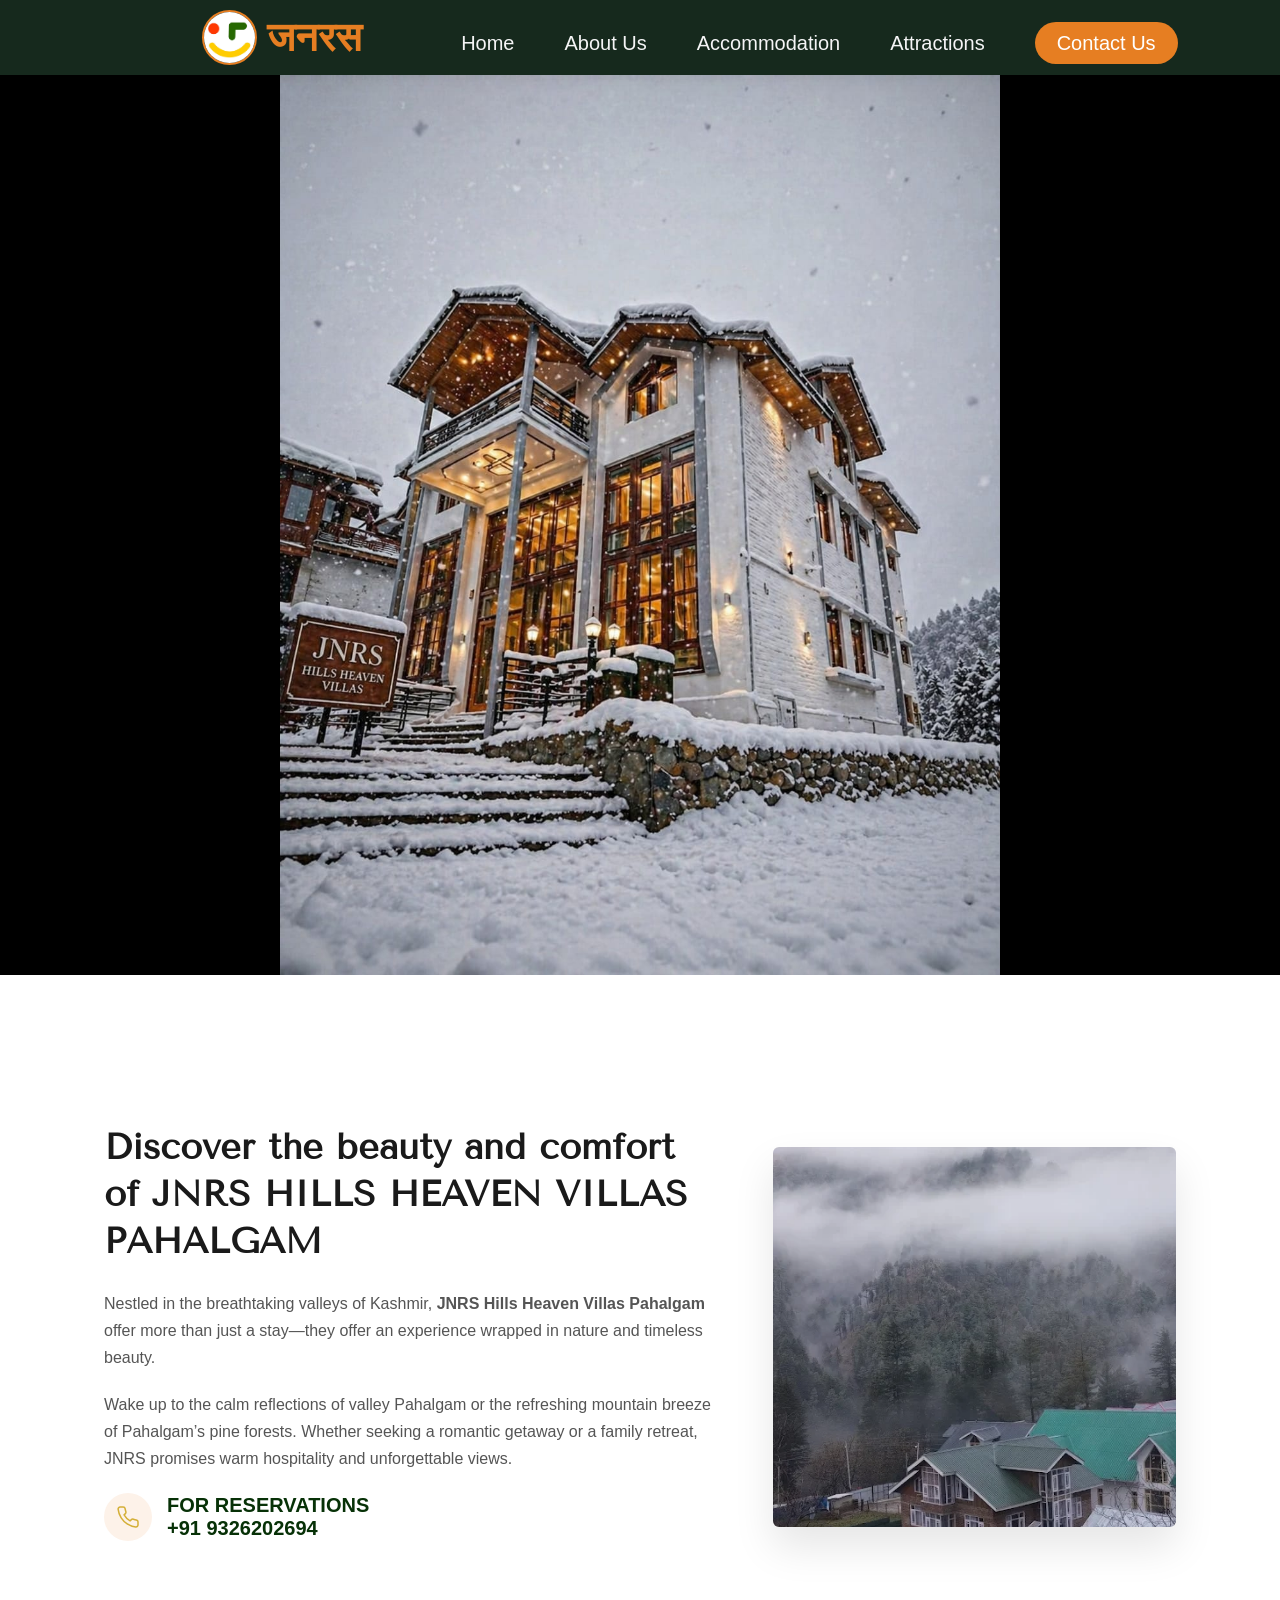
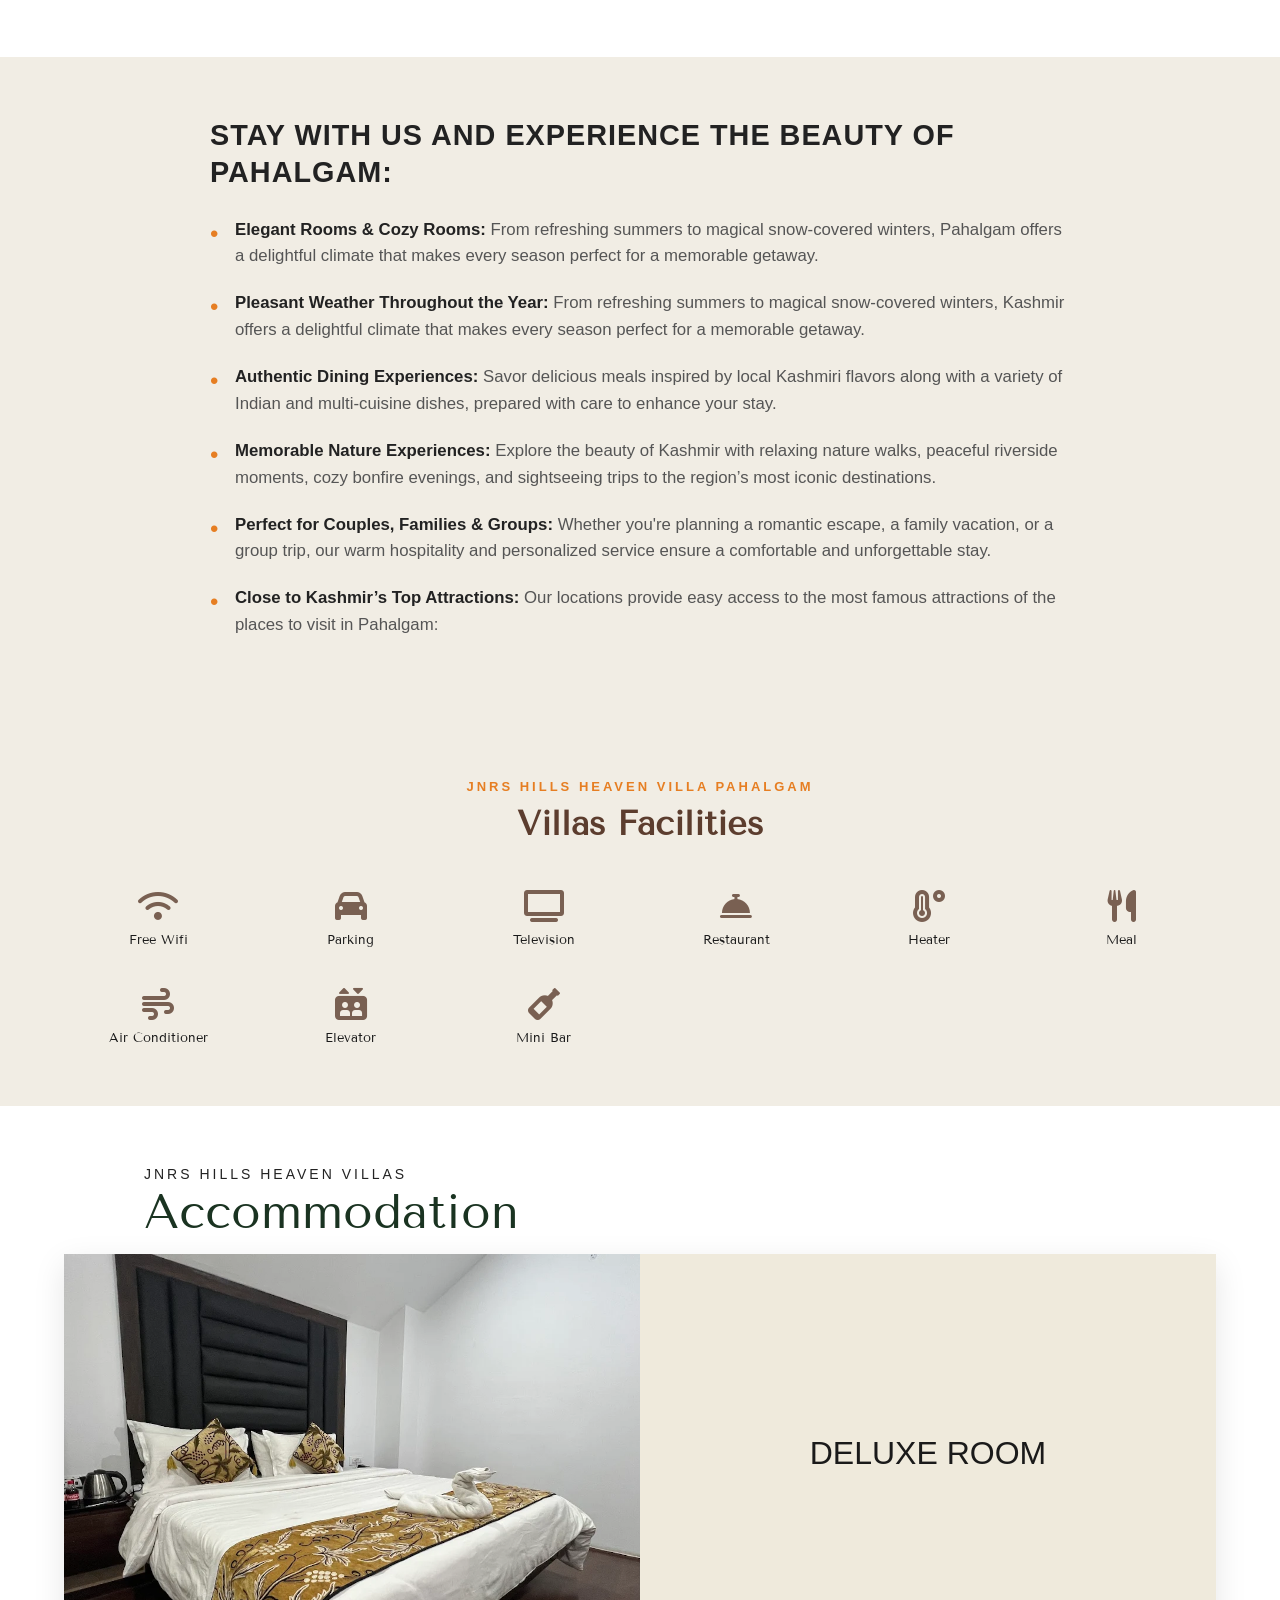
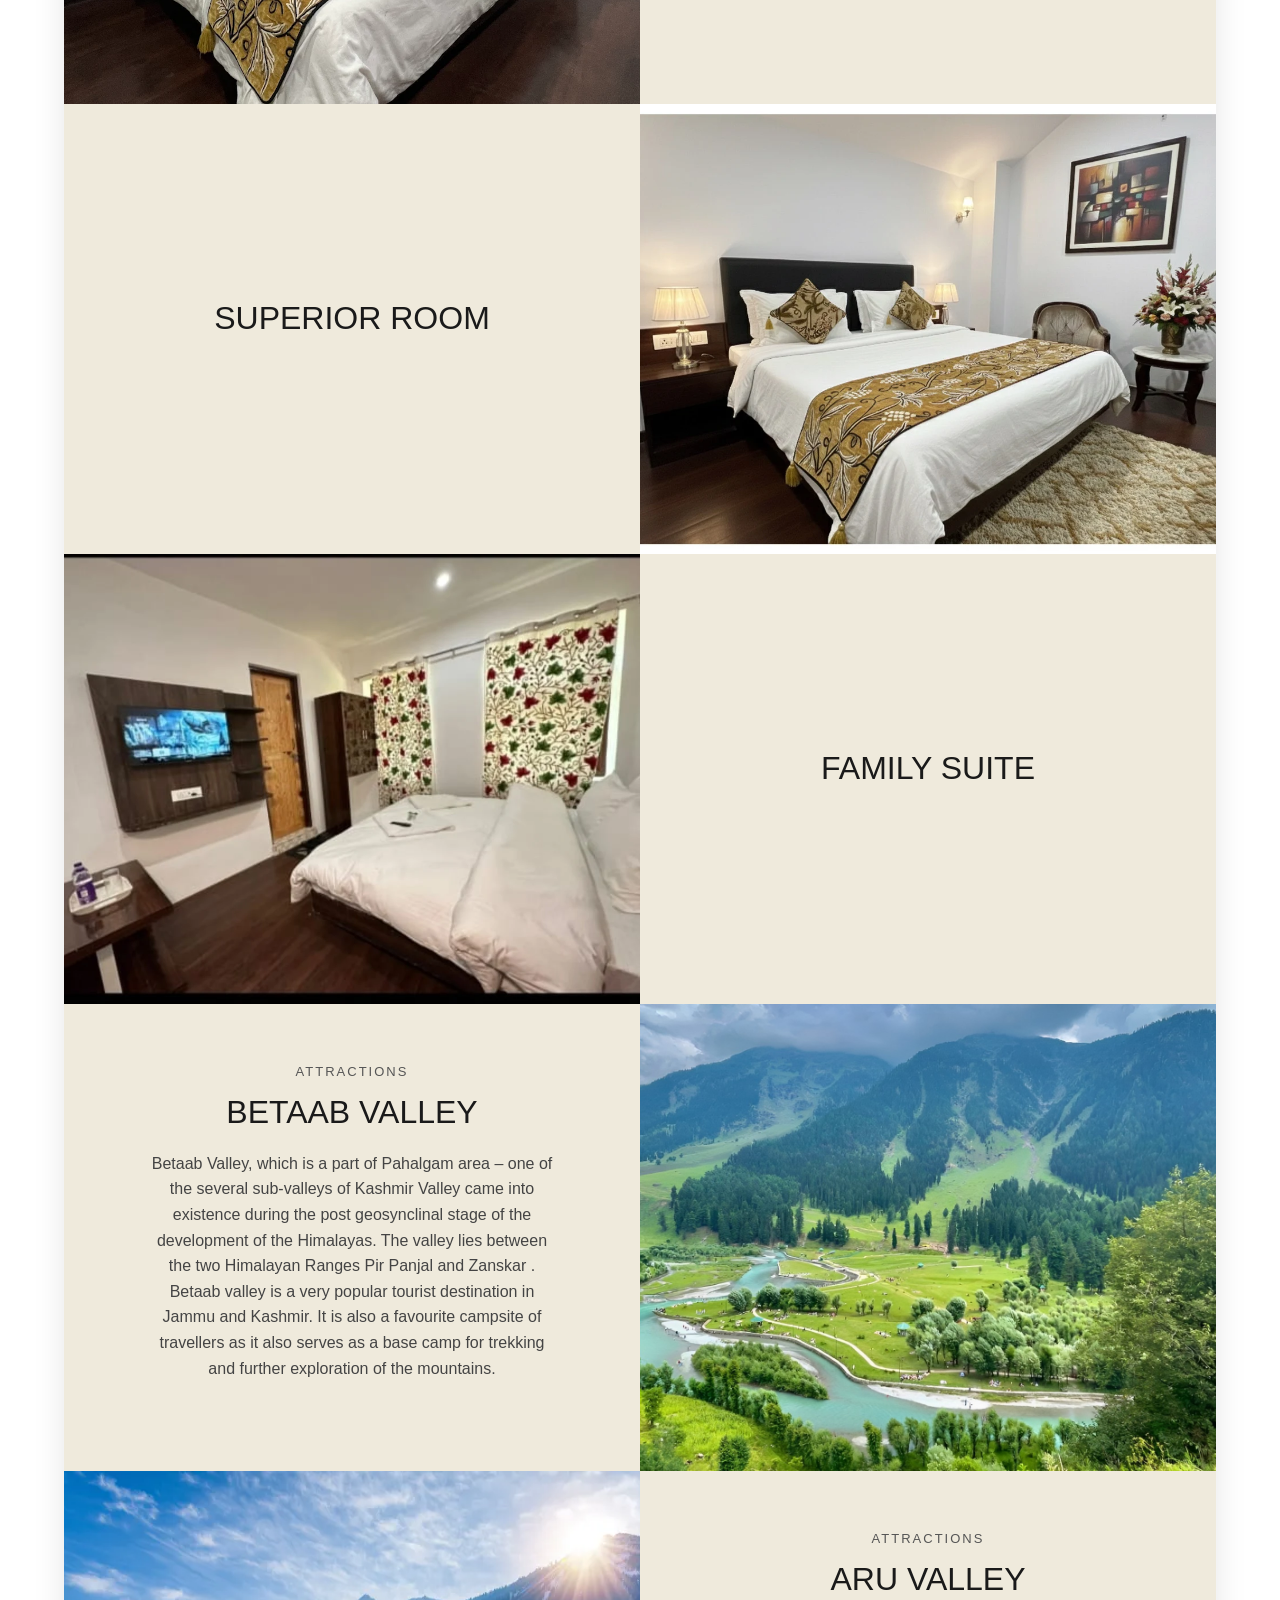
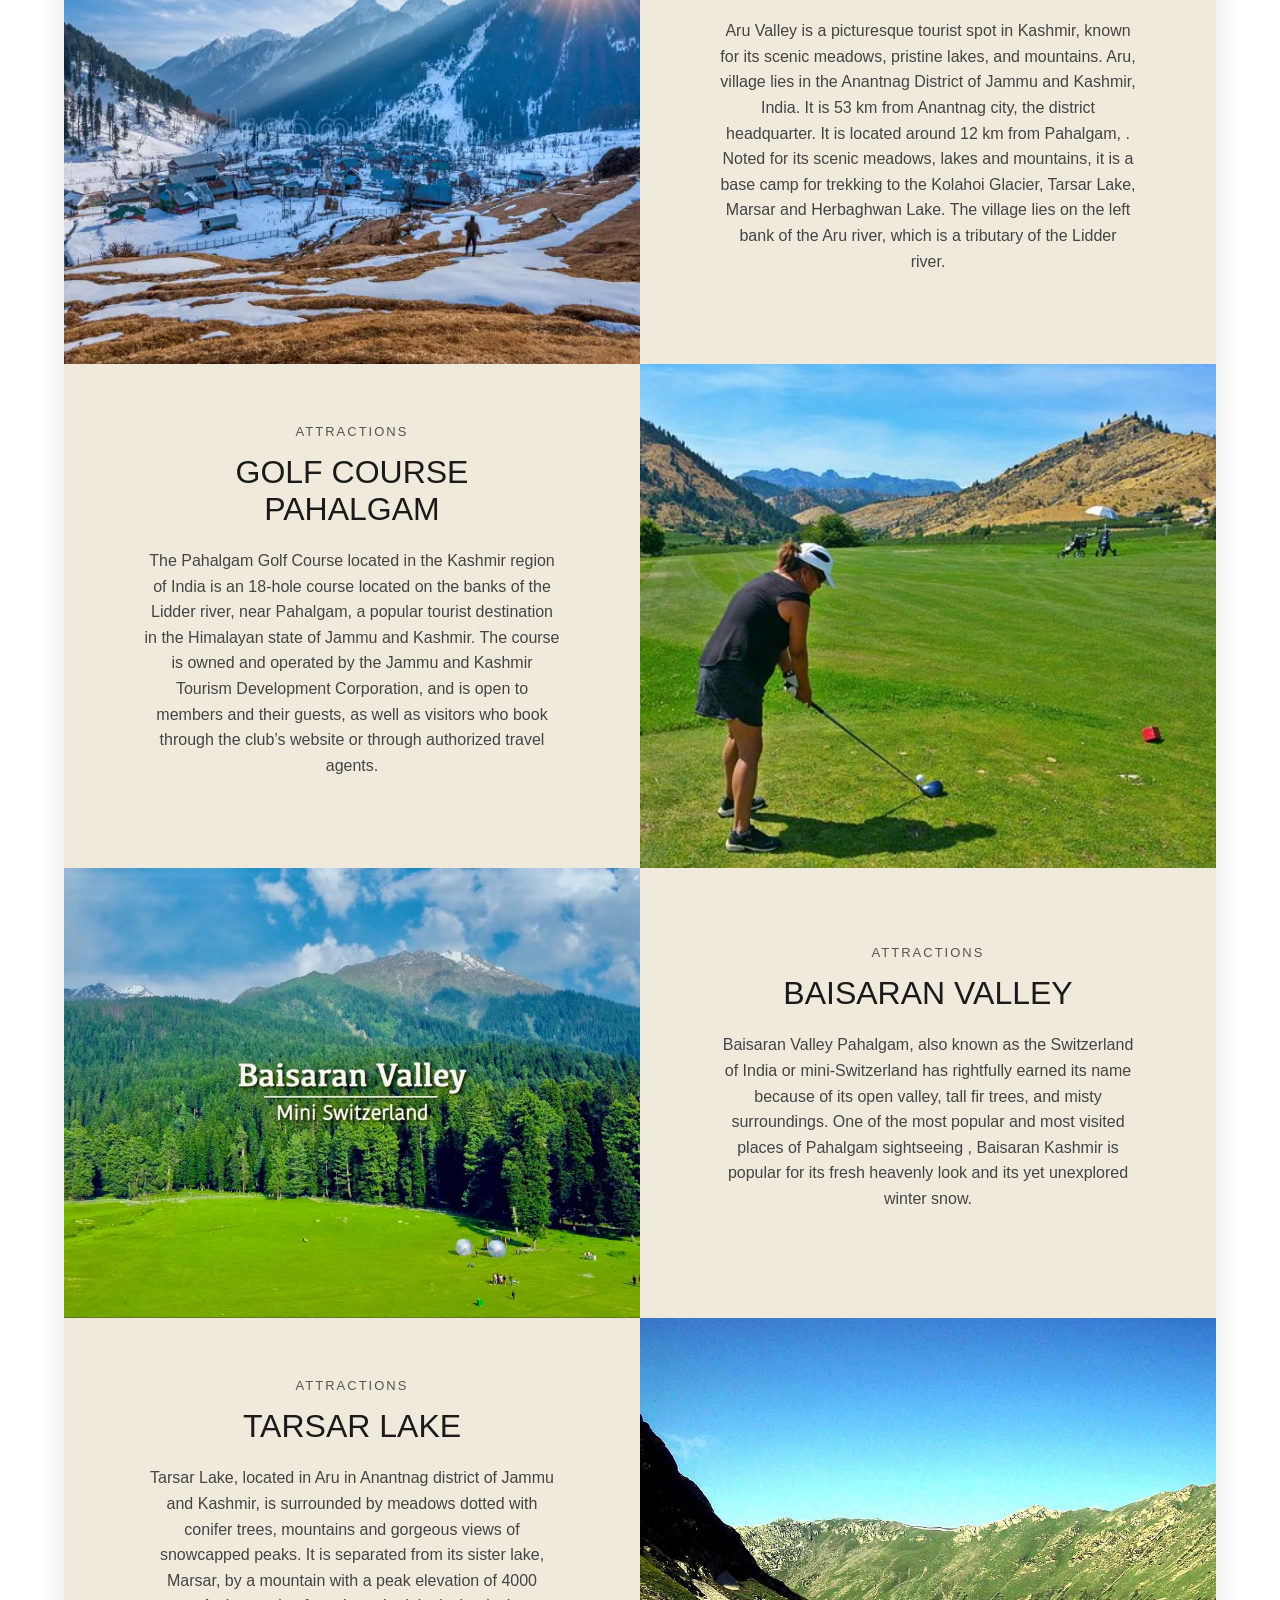
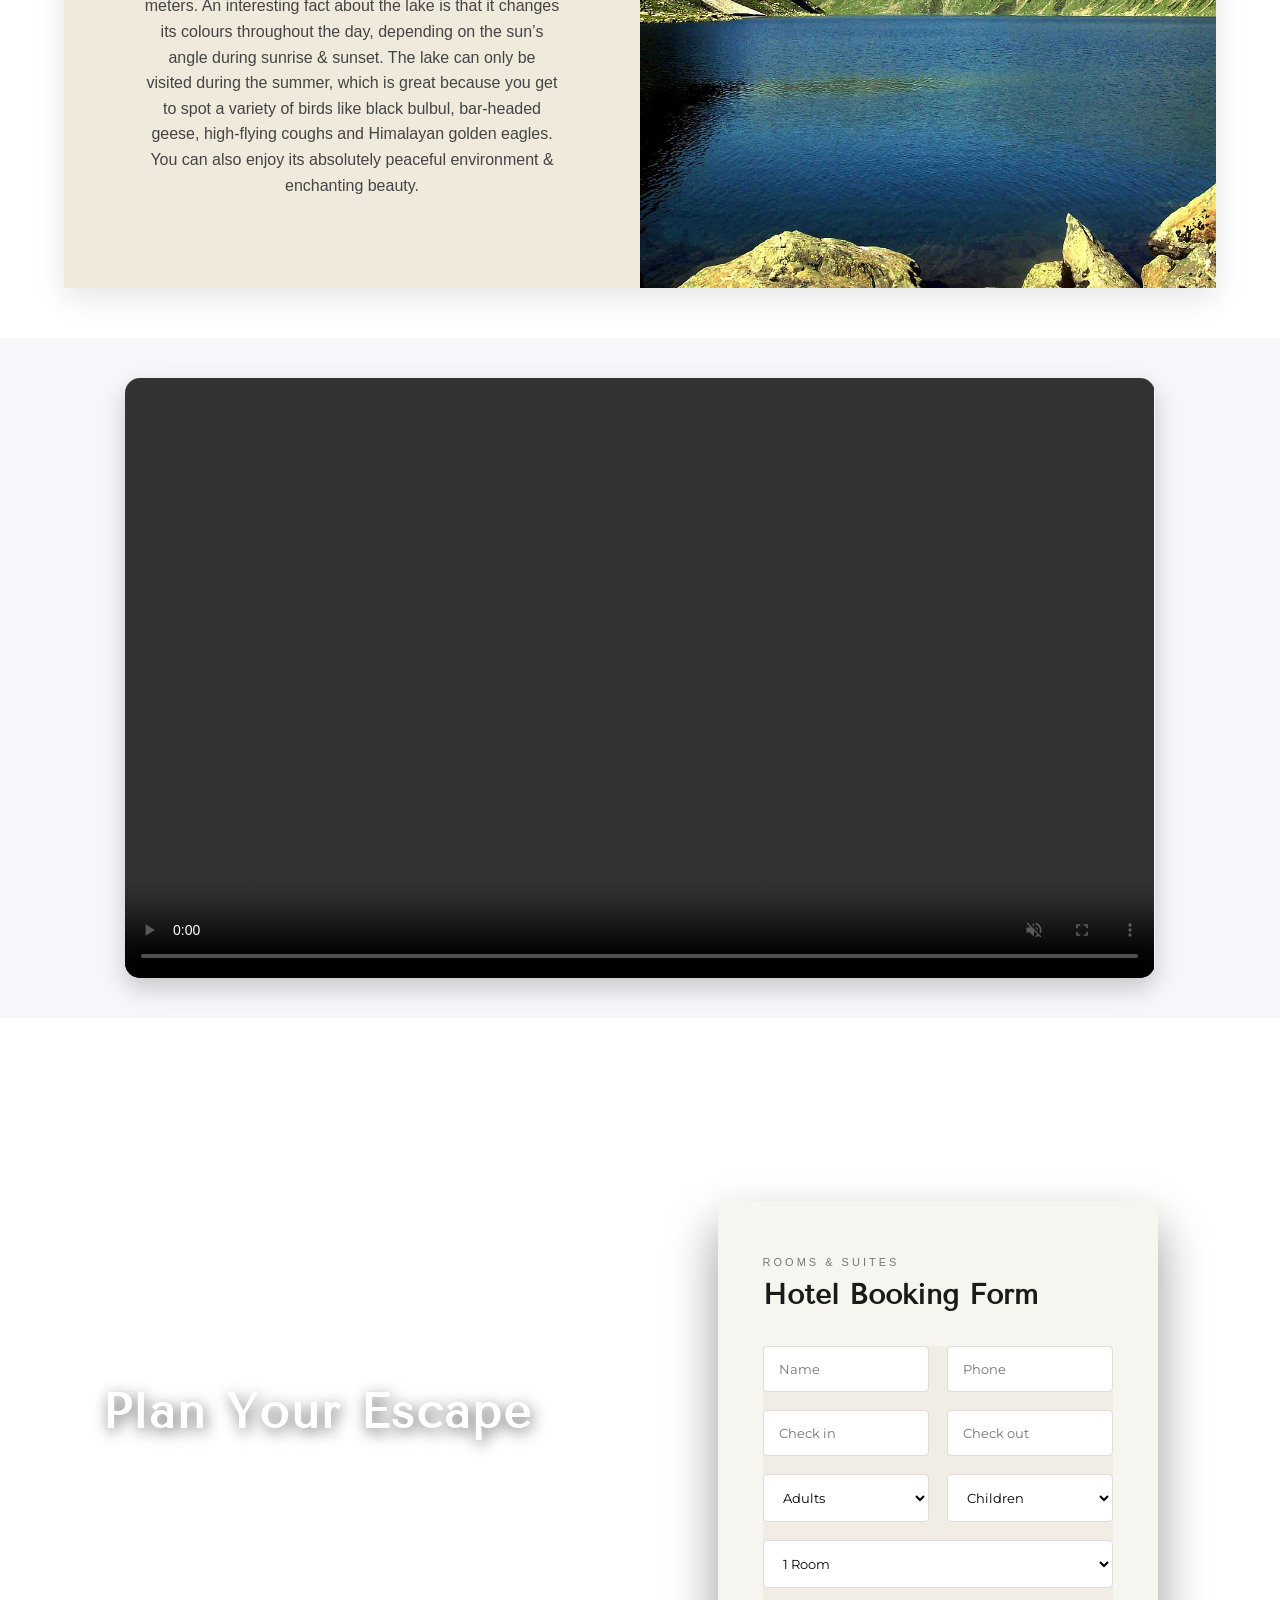
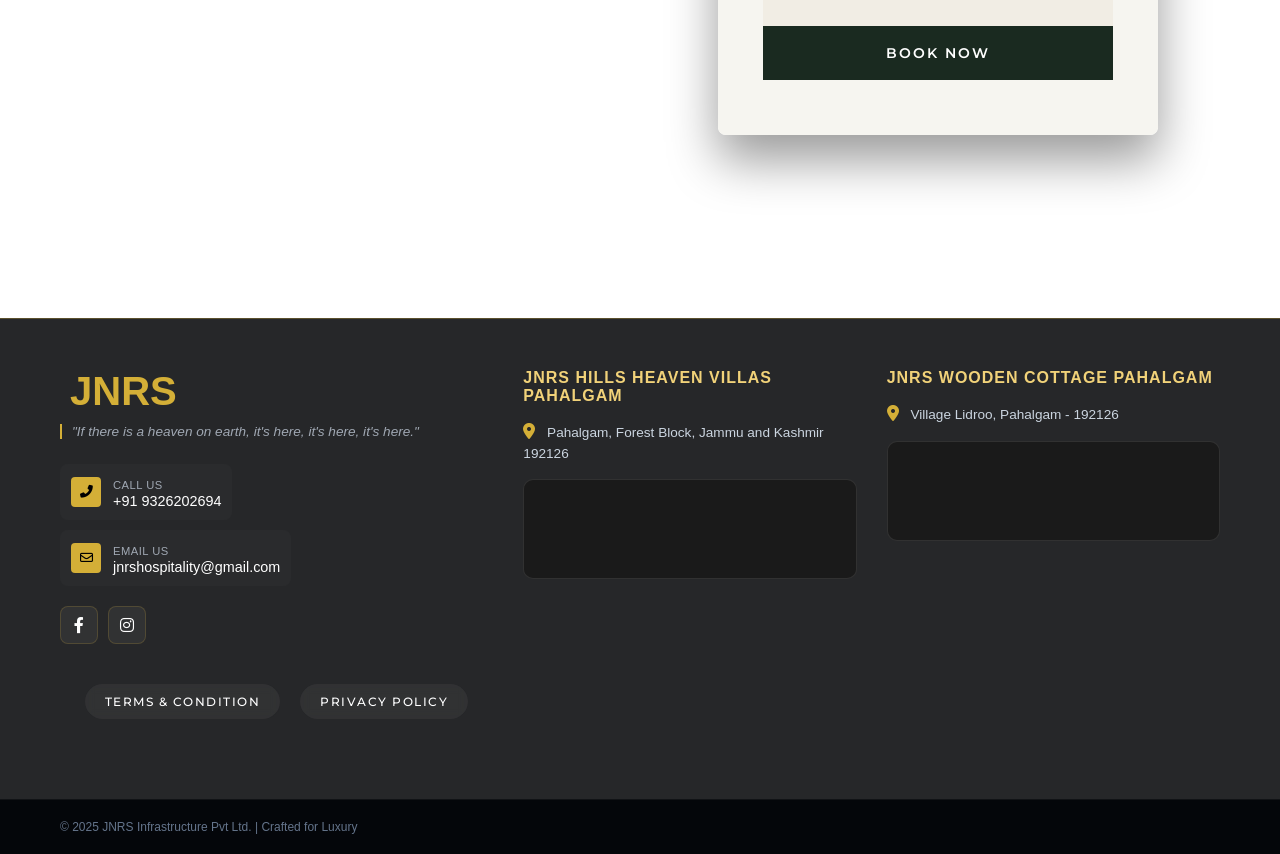
<file: index.html>
<!DOCTYPE html>
<html lang="en">
<head>
    <meta charset="UTF-8">
    <meta name="viewport" content="width=device-width, initial-scale=1.0">
    <title>JNRS Professional Header</title>
    <link href="https://fonts.googleapis.com/css2?family=Poppins:wght@300;400;600&display=swap" rel="stylesheet">
    <link rel="stylesheet" href="https://cdnjs.cloudflare.com/ajax/libs/font-awesome/6.0.0/css/all.min.css">
    <link href="https://fonts.googleapis.com/css2?family=Poppins:wght@300;400;600;800&display=swap" rel="stylesheet">
    <link href="https://unpkg.com/aos@2.3.1/dist/aos.css" rel="stylesheet">
    <link rel="stylesheet" href="https://cdnjs.cloudflare.com/ajax/libs/font-awesome/6.0.0/css/all.min.css">
    <link rel="stylesheet" href="https://cdnjs.cloudflare.com/ajax/libs/animate.css/4.1.1/animate.min.css"/>
    <link rel="stylesheet" href="css/style.css">
    <link href="https://fonts.googleapis.com/css2?family=Montserrat:wght@300;400;600&family=Tenor+Sans&display=swap" rel="stylesheet">
    <link rel="stylesheet" href="https://cdnjs.cloudflare.com/ajax/libs/font-awesome/6.0.0/css/all.min.css">
    <link rel="stylesheet" href="https://cdnjs.cloudflare.com/ajax/libs/font-awesome/6.0.0/css/all.min.css">
 
</head>
<body>

    <header>
        <a href="index.html" class="logo">
          <div class="logo">
                <img src="images/logo.png" alt="JNRS Logo">
                           <span>जनरस</span></a>
           </div>
           </a>
        
        <div class="menu-toggle" id="mobile-menu">
            <i class="fas fa-bars"></i>
        </div>

        <nav>
            <ul class="nav-links" id="nav-list" style="font-size:35px;">
                <li><a href="index.html">Home</a></li>
                <li><a href="about.html">About Us</a></li>
                <li><a href="#accoommodation">Accommodation</a></li>
                <li><a href="#attractions">Attractions</a></li>
                <li><a href="#contact" class="btn-contact">Contact Us</a></li>
            </ul>
        </nav>
    </header>
    <!-- hero section -->
<section class="hero-section">
    <div class="slider">
        <div class="slide active"
                          style="background-image:url('images/h1.png'); width:100%; height:100%; background-size: contain;">

        </div>

        <div class="slide" 
             style="background-image:url('images/h2.png'); width:100%; height:100%; background-size: contain;">
        </div>

        <div class="slide" 
             style="background-image:url('images/h3.png'); width:100%; height:100%; background-size: contain;">
        </div>
         <div class="slide" 
             style="background-image:url('images/h4.png'); width:100%; height:100%; background-size: contain;">
        </div>
         <div class="slide" 
             style="background-image:url('images/h5.png'); width:100%; height:100%; background-size: contain;">
        </div>

        </div>
</section>
   <div class="shayari-container">
    <!-- <p class="persian-text">“Gar Firdaus bar-rue zamin ast, hami asto, hami asto, hamin ast”</p> -->
    <br>
    <!-- <span class="translation" style="font-weight:bold;">If there is a heaven on earth, it's here, it's here, it's here.</span> -->
    <br>
</div>
<!-- welcome section -->
<br>
  

<section class="container-welcome">
    <div class="content-side-1">
        <!-- <h4 class="sub-heading-1">Welcome to the Heart of Kashmir</h4> -->
        <h1 class="main-heading-1">Discover the beauty and comfort of JNRS HILLS HEAVEN VILLAS PAHALGAM </h1>
        
        <p class="description-1">
            Nestled in the breathtaking valleys of Kashmir, <strong>JNRS Hills Heaven Villas Pahalgam </strong> offer more than just a stay—they offer an experience wrapped in nature and timeless beauty.
        </p>
        
        <p class="description-1">
           Wake up to the calm reflections of valley Pahalgam or the refreshing mountain breeze of Pahalgam’s pine forests. Whether seeking a romantic getaway or a family retreat, JNRS promises warm hospitality and unforgettable views.       </p>

        <div class="reservation-box-1">
            <div class="icon-circle">
                <svg class="phone-icon-1" viewBox="0 0 24 24" fill="none" stroke="currentColor" stroke-width="1.5">
                    <path d="M22 16.92v3a2 2 0 01-2.18 2 19.79 19.79 0 01-8.63-3.07 19.5 19.5 0 01-6-6 19.79 19.79 0 01-3.07-8.67A2 2 0 014.11 2h3a2 2 0 012 1.72 12.84 12.84 0 00.7 2.81 2 2 0 01-.45 2.11L8.09 9.91a16 16 0 006 6l1.27-1.27a2 2 0 012.11-.45 12.84 12.84 0 002.81.7A2 2 0 0122 16.92z"/>
                </svg>
            </div>
            <div class="res-text-1">
                <p><span>For Reservations</span></p>
                <span>+91 9326202694</span>
                
            </div>
        </div>
    </div>

    
        <div class="img-wrapper-tall">
            <img src="images/discover.png" alt="Resort Architecture" class="img-tall-1">
        </div>
        
         
    
</section>


<br>
<br>

 <!-- why -->

<section class="experience-section">
    <div class="container">
        <div class="experience-content">
            <!-- <strong class="whystay"> Why Stay with JNRS Group of Hotels / Resorts / Cottages</strong> -->
            <h2 class="main-heading">Stay With Us and Experience the Beauty of PAHALGAM:</h2>
            
            <ul class="experience-list">
                <li>
                    <strong>Elegant Rooms & Cozy Rooms:</strong> 
                            From refreshing summers to magical snow-covered winters, Pahalgam offers a delightful climate that makes every season perfect for a memorable getaway.                
                <li>
                    <strong>Pleasant Weather Throughout the Year:</strong> 
                    From refreshing summers to magical snow-covered winters, Kashmir offers a delightful climate that makes every season perfect for a memorable getaway.                </li>
                
                <li>
                    <strong>Authentic Dining Experiences:</strong> 
                           Savor delicious meals inspired by local Kashmiri flavors along with a variety of Indian and multi-cuisine dishes, prepared with care to enhance your stay.             </li>
                
                <li>
                    <strong>Memorable Nature Experiences:</strong> 
                     Explore the beauty of Kashmir with relaxing nature walks, peaceful riverside moments, cozy bonfire evenings, and sightseeing trips to the region’s most iconic destinations.            </li>
                
                <li>
                    <strong>Perfect for Couples, Families & Groups:</strong> 
                             Whether you're planning a romantic escape, a family vacation, or a group trip, our warm hospitality and personalized service ensure a comfortable and unforgettable stay.          
                <li>
                    <strong> Close to Kashmir’s Top Attractions:</strong> 
                         Our locations provide easy access to the most famous attractions of the places to visit in Pahalgam:         </li>
            </ul>
        </div>
    </div>
</section>





<!-- section 6  FACILITIES-->
   <section class="facilities-section"> 
        <span class="fac-badge">JNRS HILLS HEAVEN VILLA PAHALGAM</span>
        <h2 class="fac-title">Villas  Facilities</h2>

        <div class="facilities-grid">
            <div class="fac-item">
                <i class="fa-solid fa-wifi fac-icon"></i>
                <span>Free Wifi</span>
            </div>
            <div class="fac-item">
                <i class="fa-solid fa-car fac-icon"></i>
                <span>Parking</span>
            </div>
            <div class="fac-item">
                <i class="fa-solid fa-tv fac-icon"></i>
                <span>Television</span>
            </div>
            <div class="fac-item">
                <i class="fa-solid fa-bell-concierge fac-icon"></i>
                <span>Restaurant</span>
            </div>
           <div class="fac-item">
                   <i class="fa-solid fa-temperature-high fac-icon"></i>
                     <span>Heater</span>
              </div>
              <div class="fac-item">
                     <i class="fa-solid fa-utensils fac-icon"></i>
                           <span>Meal</span>
                          </div>
            
            <div class="fac-item">
                <i class="fa-solid fa-wind fac-icon"></i>
                <span>Air Conditioner</span>
            </div>
            <div class="fac-item">
                <i class="fa-solid fa-elevator fac-icon"></i>
                <span>Elevator</span>
            </div>
            <div class="fac-item">
                <i class="fa-solid fa-wine-bottle fac-icon"></i>
                <span>Mini Bar</span>
            </div>
            
        </div>
    </section>



<!-- 7 section   accommodation-->
 

     <section class="header-section" id="accoommodation">
        <p class="subtitle">JNRS HILLS HEAVEN VILLAS</p>
        <h1 class="main-title">Accommodation</h1>
    </section>

    <section class="attractions-container">
        
        <div class="attraction-row" >
            <div class="attraction-image">
                <img src="images/deluxe.png" alt="Kali Ka Tibba">
            </div>
            <div class="attraction-content">
                <!-- <p class="label">ATTRACTIONS</p> -->
                <h2>DELUXE ROOM</h2>
                <p class="description">
                    <!-- JNRS Royal Park Resort SRINAGAR -->
                </p>
                <!-- <a href="#" class="read-more">READ MORE</a> -->
            </div>
        </div>

        <div class="attraction-row reverse">
            <div class="attraction-image">
                <img src="images/super.png" alt="Chail Palace">
            </div>
            <div class="attraction-content">
                <!-- <p class="label">JNRS Wooden Cottage Pahalgam</p> -->
                <h2>SUPERIOR ROOM</h2>
                <!-- <p class="description">
                    Built in 1891 by the Maharaja of Patiala, Chail Palace is a heritage hotel 
                    offering a glimpse into royal history. Visitors can explore its colonial 
                    architecture and expansive grounds. It's located approximately 4 km from Maple Resort Chail.
                </p>
                <a href="#" class="read-more">READ MORE</a> -->
            </div>
        </div>
         <div class="attraction-row">
            <div class="attraction-image">
                <img src="images/family.png" alt="Kali Ka Tibba">
            </div>
            <div class="attraction-content">
                <!-- <p class="label">JNRS Wooden Cottage Pahalgam</p> -->
                <h2>FAMILY SUITE </h2>
                <!-- <p class="description">
                    Perched atop a hill, Kali Ka Tibba is a serene temple dedicated to Goddess Kali. 
                    The site offers panoramic views of the surrounding mountains and is a popular 
                    spot for both spiritual reflection and photography. It's situated about 6 km from the resort.
                </p>
                <a href="#" class="read-more">READ MORE</a> -->
            </div>
        </div>

        <div class="attraction-row reverse" id="attractions">
            <div class="attraction-image">
                <img src="images/betavelly.png" alt="Chail Palace">
            </div>
            <div class="attraction-content" >
                <p class="label"> Attractions</p>
                <h2>BETAAB VALLEY</h2>
                <p class="description">
               Betaab Valley, which is a part of Pahalgam area – one of the several sub-valleys of Kashmir Valley came into existence during the post  geosynclinal stage  of the development of the  Himalayas.  The valley lies between the two Himalayan Ranges   Pir Panjal  and Zanskar . Betaab valley is a very popular tourist destination in Jammu and Kashmir. It is also a favourite campsite of travellers as it also serves as a base camp for trekking and further exploration of the mountains.                
            </div>
        </div>
         <div class="attraction-row">
            <div class="attraction-image">
                <img src="images/aru.png" alt="Kali Ka Tibba">
            </div>
            <div class="attraction-content">
                <p class="label">ATTRACTIONS</p>
                <h2>ARU VALLEY</h2>
                <p class="description">
                 <spam class="ks1">Aru Valley</spam> is a picturesque tourist spot in Kashmir, known for its scenic meadows, pristine lakes, and mountains. <spam class="ks1">Aru</spam>,<smap class="ks"> village</smap> lies in the <spam class="ks"> Anantnag District</spam> of <smap class="ks"> Jammu and Kashmir</smap>, India. It is 53 km from <spam class="ks">Anantnag city</spam>, the district headquarter. It is located around 12 km from <spam class="ks">Pahalgam</spam>, . Noted for its scenic meadows, lakes and mountains, it is a base camp for trekking to the <spam class="ks">Kolahoi Glacier</spam>, <spam class="ks">Tarsar Lake</spam>, Marsar and Herbaghwan Lake. The village lies on the left bank of the Aru river, which is a tributary of the Lidder river.         </p>
                <!-- <a href="#" class="read-more">READ MORE</a> -->
            </div>
        </div>

        <div class="attraction-row reverse">
            <div class="attraction-image">
                <img src="images/gulf.png" alt="Chail Palace">
            </div>
            <div class="attraction-content">
                <p class="label"> Attractions</p>
                <h2> GOLF COURSE PAHALGAM</h2>
                <p class="description">
                   The Pahalgam Golf Course located in the Kashmir region of India is an 18-hole course located on the banks of the Lidder river, near Pahalgam, a popular tourist destination in the Himalayan state of Jammu and Kashmir. The course is owned and operated by the Jammu and Kashmir Tourism Development Corporation, and is open to members and their guests, as well as visitors who book through the club’s website or through authorized travel agents.
          <!-- <a href="#" class="read-more">READ MORE</a> -->
            </div>
        </div>
         <div class="attraction-row">
            <div class="attraction-image">
                <img src="images/baisar.png" alt="Kali Ka Tibba">
            </div>
            <div class="attraction-content">
                <p class="label">ATTRACTIONS</p>
                <h2>  BAISARAN VALLEY</h2>
                <p class="description">
                   Baisaran Valley Pahalgam, also known as the Switzerland of India or mini-Switzerland has rightfully earned its name because of its open valley, tall fir trees, and misty surroundings. One of the most popular and most visited places of<spam class="ks"> Pahalgam sightseeing</spam> , Baisaran Kashmir is popular for its fresh heavenly look and its yet unexplored winter snow.               <!-- <a href="#" class="read-more">READ MORE</a> -->
            </div>
        </div>

        <div class="attraction-row reverse">
            <div class="attraction-image">
                <img src="images/tarsar.png" alt="Chail Palace">
            </div>
            <div class="attraction-content">
                <p class="label"> Attractions</p>
                <h2>TARSAR LAKE</h2>
                <p class="description">
                  Tarsar Lake, located in Aru in Anantnag district of Jammu and Kashmir, is surrounded by meadows dotted with conifer trees, mountains and gorgeous views of snowcapped peaks. It is separated from its sister lake, Marsar, by a mountain with a peak elevation of 4000 meters.

An interesting fact about the lake is that it changes its colours throughout the day, depending on the sun’s angle during sunrise & sunset. The lake can only be visited during the summer, which is great because you get to spot a variety of birds like black bulbul, bar-headed geese, high-flying coughs and Himalayan golden eagles. You can also enjoy its absolutely peaceful environment & enchanting beauty.             <!-- <a href="#" class="read-more">READ MORE</a> -->
            </div>
        </div>

    </section>
 
 

<!-- 10 section policy-overview-->
 
 <!-- VIDEO SECTION START -->
<section class="video-section">
        <div class="video-box">
            <video controls autoplay muted loop playsinline>
                <source src="images/video.mp4" type="video/mp4" autoplay muted loop>
                Your browser does not support the video tag.
            </video>
        </div>

    </div>
</section>
<!-- VIDEO SECTION END -->
 


<!-- form -->
   <div class="booking-wrapper" id="contact">
        <section class="booking-section">
            <div class="booking-left">
                <h2>Plan Your Escape</h2>
                <p class="pc">In the paradise of Kashmir—where summers glow, winters sparkle with snow, and every occasion becomes magical—your story begins here.</p>
               <br>
                <div class="reservation-box">
                    
                    <div class="res-icon"><i class="fa-solid fa-phone-volume"></i></div>
                    <div class="res-text">
                         <!-- <a href="tel:9321235958" class="action-card"></a> -->
                        <span>Reservation</span>
                       
                        <div class="res-numbers">
                           +91 9326202694
                        </div>
                    </a>
                    </div>
                    
                </div>
            </div>

            <div class="booking-right">
                <div class="form-header">
                    <span style="text-transform: uppercase; letter-spacing: 3px; font-size: 11px; color: #777; display: block; margin-bottom: 10px;">Rooms & Suites</span>
                    <h3>Hotel Booking Form</h3>
                </div>

                <form class="booking-form">
                    <div class="input-group">
                        <input type="text" placeholder="Name" required>
                        <!-- <i class="fa-regular fa-user"></i> -->
                    </div>
                    
                    <div class="input-group">
                        <input type="tel" placeholder="Phone" required>
                        <!-- <i class="fa-solid fa-mobile-screen-button"></i> -->
                    </div>

                    <div class="input-group">
                        <input type="text" onfocus="(this.type='date')" onblur="(this.type='text')" placeholder="Check in">
                        <!-- <i class="fa-regular fa-calendar-days"></i> -->
                    </div>

                    <div class="input-group">
                        <input type="text" onfocus="(this.type='date')" onblur="(this.type='text')" placeholder="Check out">
                        <!-- <i class="fa-regular fa-calendar-days"></i> -->
                    </div>

                    <div class="input-group">
                        <select>
                            <option value="" disabled selected>Adults</option>
                            <option>1 Adult</option>
                            <option>2 Adults</option>
                            <option>3 Adults</option>
                        </select>
                        <!-- <i class="fa-solid fa-chevron-down"></i> -->
                    </div>

                    <div class="input-group">
                        <select>
                            <option value="" disabled selected>Children</option>
                            <option>None</option>
                            <option>1 Child</option>
                            <option>2 Children</option>
                        </select>
                        <!-- <i class="fa-solid fa-chevron-down"></i> -->
                    </div>

                    <div class="input-group" style="grid-column: span 2;">
                        <select>
                            <option>1 Room</option>
                            <option>2 Rooms</option>
                            <option>3 Rooms</option>
                        </select>
                        <!-- <i class="fa-solid fa-chevron-down"></i> -->
                    </div>

                    <button type="submit" class="check-btn">BOOK NOW</button>
                </form>
            </div>
        </section>
        
        
    </div>
    <!-- footer -->
    <footer class="main-footer" data-aos="fade-up">
    <div class="footer-container">
        <div class="footer-grid">
            <div class="footer-col brand-info">
                <a href="#" class="logo footer-logo"><span>JNRS</span></a>
                <p class="brand-quote">"If there is a heaven on earth, it's here, it's here, it's here."</p>
                
                <div class="contact-actions">
                    <a href="tel:9326202694" class="action-card">
                        <div class="icon-box-sm"><i class="fas fa-phone-alt"></i></div>
                        <div class="action-text">
                            <span id="contact">Call Us</span>
                            <p>+91 9326202694</p>
                        </div>
                    </a>
                    <a href="mailto:reservations@jnrshotels.com" class="action-card">
                        <div class="icon-box-sm"><i class="far fa-envelope"></i></div>
                        <div class="action-text">
                            <span>Email Us</span>
                            <p>jnrshospitality@gmail.com</p>
                        </div>
                    </a>
                </div>

                <div class="social-wrapper">
                    <a href="https://www.facebook.com/dazzling.travels.92" class="social-link" target="_blank"><i class="fab fa-facebook-f"></i></a>
                    <a href="https://www.instagram.com/jnrsinfrastructurepvtltd" class="social-link" target="_blank"><i class="fab fa-instagram"></i></a>
                    <!-- <a href="#" class="social-link" target="_blank"><i class="fab fa-google"></i></a> -->
                </div>
                  <div class="footer-links">
                  <a href="terms.html" class="footer-btn">Terms & Condition</a>
                      <a href="refund-policy.html" class="footer-btn">Privacy Policy</a>
                          <!-- <a href="#" class="footer-btn">Blog</a> -->
            </div>
                </div>

            <div class="footer-col">
                <h4 class="col-title">JNRS HILLS HEAVEN VILLAS Pahalgam </h4>
                <div class="loc-content">
                    <p class="loc-detail">
                        <i class="fas fa-map-marker-alt"></i> 
                        Pahalgam, Forest Block, Jammu and Kashmir 192126
                    </p>
                    <div class="mini-map">
                        <iframe src="https://www.google.com/maps/embed?pb=!1m18!1m12!1m3!1d3307.2345!2d74.812345!3d34.012345!2m3!1f0!2f0!3f0!3m2!1i1024!2i768!4f13.1!3m3!1m2!1s0x0%3A0x0!2zMzTCsDAwJzQ0LjQiTiA3NMKwNDgnNDQuNCJF!5e0!3m2!1sen!2sin!4v1625000000000!5m2!1sen!2sin" allowfullscreen="" loading="lazy"></iframe>
                        <a href="https://www.bing.com/maps/directions?ty=18&vdpid=6981728360552464385&v=2&sV=1&qpvt=Pahalgam%2C+Forest+Block%2C+Jammu+and+Kashmir+192126&FORM=MIRE&style=r&rtp=%7Epos.33.89888381958008_75.32608032226562_Forest%2520Block%252C%2520Pahalgam%252C%2520Anantnag%2520District%252C%2520Jammu%2520%2526%2520Kashmir_Forest%2520Block%252C%2520Pahalgam%252C%2520Anantnag%2520District%252C%2520Jammu%2520%2526%2520Kashmir_&cp=33.898884%7E75.326080&lvl=16" target="_blank" class="map-btn">Get Direction <i class="fas fa-arrow-right"></i></a>
                    </div>
                </div>
                <br>
                <br>
                
            </div>
            

            <div class="footer-col">
                <h4 class="col-title">JNRS Wooden Cottage Pahalgam  </h4>
                <div class="loc-content">
                    <p class="loc-detail">
                        <i class="fas fa-map-marker-alt"></i>
                         
  Village Lidroo, Pahalgam - 192126
                    </p>
                    <div class="mini-map">
                        <iframe src="https://www.google.com/maps/embed?pb=!1m18!1m12!1m3!1d3315.1234!2d75.312345!3d34.022345!2m3!1f0!2f0!3f0!3m2!1i1024!2i768!4f13.1!3m3!1m2!1s0x0%3A0x0!2zMzTCsDAxJzIwLjAiTiA3NcKwMTgnNDQuNCJF!5e0!3m2!1sen!2sin!4v1625000000000!5m2!1sen!2sin" allowfullscreen="" loading="lazy"></iframe>
                        <a href="https://maps.app.goo.gl/pWcfEBao93suQa9q9" target="_blank" class="map-btn">Get Direction <i class="fas fa-arrow-right"></i></a>
                    </div>
                </div>
            </div>
        </div>
      
    </div>

    <div class="footer-copyright">
        <div class="container bottom-flex">
            <p>© 2025 JNRS Infrastructure Pvt Ltd. | Crafted for Luxury</p>
            <!-- <div class="trust-badges">
                <i class="fab fa-cc-visa"></i>
                <i class="fab fa-cc-mastercard"></i>
                <i class="fas fa-shield-alt"></i>
            </div> -->
        </div>
    </div>
</footer>
    <script src="https://unpkg.com/aos@2.3.1/dist/aos.js"></script>
<script src="js/script.js"></script>
</body> 
</html>
</file>
<file: css/style.css>
/* Universal Reset */






  
* {
    margin: 0;
    padding: 0;
    box-sizing: border-box;
    font-family: 'Poppins', sans-serif;
}





html, body {
    overflow-x: hidden;
    scroll-behavior: smooth;
    width: 100%;
    background-color:white;
}



/* video */


.video-section {
    width: 100%;
    padding: 40px 20px; /* Padding thoda kam kiya */
    background: #f5f7fa;
    text-align: center;
    /* Height yaha se hatayein taaki content ke hisab se adjust ho */
}

.video-box {
    position: relative;
    width: 83%; /* Video ki width thodi kam ki screen par center dikhne ke liye */
     /* Laptop par bahut bada na dikhe */
    margin: 0 auto; /* Center alignment */
    border-radius: 15px;
    overflow: hidden;
    box-shadow: 0 10px 25px rgba(0,0,0,0.2);
    
    /* Yaha se aap height control kar sakte hain */
    height: 600px; /* Aap is value ko 300px ya 400px karke check kar sakte hain */
}

.video-box video {
    width: 100%;
    height: 100%; /* Box ki height ko fill karega */
    display: block;
    object-fit: cover; /* Video stretch nahi hogi, perfectly crop hokar fit hogi */
}

/* Mobile ke liye height adjust karein */
@media (max-width: 768px) {
    .video-box {
        width: 100%;
        height: 250px; /* Mobile par height kam rakhi */
    }
}











header {
    display: flex;
    justify-content: space-between;
    align-items: center;
    padding: 10px 8%; /* Vertical padding thoda kam kiya hai logo fit karne ke liye */
    background: #16291d;
    box-shadow: 0 4px 15px rgba(0,0,0,0.08);
    position: sticky;
    top: 0;
    z-index: 1000;
}

/* --- Logo Section Start --- */
.logo {
    display: flex;
    align-items: center;
    text-decoration: none;
}

.logo img {
    width: 55px;         /* Logo ka size yahan se control karein */
    height: 55px;        /* Width aur Height same rakhein perfect circle ke liye */
    border-radius: 50%;  /* Perfect Circle ke liye hamesha 50% use karein */
    object-fit: cover;   /* Image ko stretch hone se bachata hai */
    border: 2px solid #e67e22; /* Optional: Logo ke charo taraf ek orange ring */
}

.logo span { 
    color: #e67e22; 
    margin-left: 10px; /* Logo aur text ke beech gap */
    font-weight: 700;
    font-size:40px;
}
/* --- Logo Section End --- */

.nav-links {
    list-style: none;
    display: flex;
    gap: 50px;
    align-items: center;
}

.nav-links li a {
    text-decoration: none;
    color: #f5f5f6;
    font-size: 20px;
    font-weight: 500;
    transition: 0.3s;
}

.nav-links li a:not(.btn-contact):hover { 
    color: #e67e22; 
}

.btn-contact {
    background: #e67e22;
    color: white !important;
    padding: 10px 22px;
    border-radius: 50px;
    text-align: center;
}

.menu-toggle {
    display: none;
    font-size: 37px;
    cursor: pointer;
    color: #ffffff; /* Green background par black ki jagah white behtar dikhega */
}

/* --- Responsive Styles --- */
@media (max-width: 992px) {
    header { 
        padding: 10px 20px; 
        width: 100%;
    }

    .menu-toggle { 
        display: block; 
        margin-right: -8rem; /* Margin-right ko clean kiya */
    }
  
    .logo img{
    /* display: flex; */
    /* align-items: center; */
    /* text-decoration: none; */
    margin-left:-10em;
   }

    .nav-links {
        position: absolute;
        top: 75px; 
        right: 5%;
        width: 200px;
        background: #020202;
        flex-direction: column;
        gap: 10px;
        padding: 25px;
        border-radius: 15px;
        box-shadow: 0 10px 30px rgba(0, 0, 0, 0.5);
        transform: translateY(-20px);
        opacity: 0;
        visibility: hidden;
        transition: all 0.3s ease-in-out;
    }

    .nav-links.active {
        transform: translateY(0);
        opacity: 1;
        visibility: visible;
    }

    .nav-links li {
        width: 100%;
        text-align: center;
    }

    .nav-links li a {
        display: block;
        padding: 10px;
        font-size: 16px;
    }

    .btn-contact {
        margin-top: 10px;
        width: 100%;
    }
}
/* body{
    background:#000;
    font-family: Arial, sans-serif;
} */

/* HERO SECTION */
.hero-section{
   position: relative;
    width: 100%;
    height: 100vh;
    overflow: hidden;
    background-color: #000; /* Background black taaki vertical images ke side mein khali na dikhe */
    margin-top:0.01rem;
}

/* SLIDER WRAPPER */
.slider{
    width: 1000px; /* Ise 100% rakhein taaki responsive rahe */
    height:1700px;
}

/* SLIDE */
.slide{
    position: absolute;
    /* top:1rem; */
    left: 0;
    background-position: center;
    background-repeat: no-repeat;
    opacity: 0;
    transition: opacity 1s ease-in-out;
}

/* Active Slide */
.slide.active{
    opacity:1;
}

/* Horizontal Image (default) */
.cover{
    background-size:900px;
}

/* Vertical Image */
.contain{
    background-size:contain;
    background-color:#000;
}

/* Sabse pehle Desktop/Laptop ke liye default style */
 

/* MOBILE */
@media(max-width:768px){
    .overlay h1{
        font-size:24px;
    }
}
        /* sayari */
        .shayari-container {
    margin-top:5px;
    padding-top: 10px;
    /* border-top: 1px solid rgba(12, 12, 12, 0.3); Halka sa orange line separator */
    text-align: center;
}
 

.persian-text {
    font-family: 'Poppins', serif;
    font-style: italic;
    font-size: 1.4rem;
    color: #0a0a0a; /* Golden color */
    font-weight: 600;
    letter-spacing: 1px;
    margin-bottom: 5px;
    text-shadow: 2px 2px 4px rgba(0,0,0,0.5);
}

.translation {
    font-size: 0.9rem;
    color: #090909;
    opacity: 0.7;
    font-weight: 300;
    text-transform: uppercase;
    letter-spacing: 2px;
}

/* Mobile responsive ke liye */
@media (max-width: 768px) {
    .persian-text { font-size: 1.1rem; }
    .translation { font-size: 0.7rem; }
}
/* --- MEDIA QUERIES --- */

/* 1. Tablets aur Choti Screens ke liye (Max-width: 1024px) */
@media (max-width: 1024px) {
    .slider {
        width: 100%; /* Slider ko poori width do */
        height: 80vh; /* Height thodi kam kar sakte hain landscape images ke liye */
    }
}

/* 2. Mobile Phones ke liye (Max-width: 768px) */
@media (max-width: 768px) {
    .hero-section {
        height: 60vh; /* Mobile par height thodi kam rakhein taaki content niche dikhe */
    }

    .slider {
        width: 100%;
        height: 100%;
    }

    /* Vertical images ko mobile screen par fit karne ke liye */
    .slide {
        background-size: contain !important; /* Forcefully image ko fit karega */
        background-position: center top;    /* Image ko upar se align karega */
    }

    /* Agar aapne inline width/height di hai, toh use reset karein */
    .slide[style] {
        width: 100% !important;
        height: 100% !important;
    }
}

/* 3. Bahut chote phones ke liye (Max-width: 480px) */
@media (max-width: 480px) {
    .hero-section {
        height: 50vh; /* Chote mobile ke liye optimized height */
    }

    .persian-text {
        font-size: 1rem;
        letter-spacing: 0.5px;
    }

    .translation {
        font-size: 0.6rem;
    }
}




/* --- 3) WELCOME SECTION --- */

 :root {
    --gold: #e67e22;
    --dark-green: #073107;
    --light-text: #555;
}

.container-welcome {
    display: flex;
    align-items: center;
    justify-content: space-between;
    max-width: 1200px; /* Thoda kam kiya professional look ke liye */
    margin: 80px auto;
    padding: 0 5%;
    gap: 60px;
    /* background-color:white; */
}

/* --- Left Side: Text --- */
 

.sub-heading-1 {
    text-transform: uppercase;
    letter-spacing: 4px;
    font-size: 13px;
    font-weight: 600;
    margin-bottom: 15px;
    color: var(--gold);
}

.main-heading-1 {
    font-family: 'Tenor Sans', serif;
    font-size: 36px; /* Optimized size */
    line-height: 1.3;
    color: #1a1a1a;
    margin-bottom: 25px;
}

.description-1 {
    font-size: 16px;
    line-height: 1.7;
    color: var(--light-text);
    margin-bottom: 20px;
    text-align: left; /* Justify se better left-align lagta hai modern UI mein */
}

/* Reservation Box */
.reservation-box-1 {
    display: flex;
    align-items: center;
    /* margin-right:12rem; */
     /* margin-bottom:-5rem; */
    gap: 15px;
}

.icon-circle {
    background: #fdf2e9;
    padding: 12px;
    border-radius: 50%;
    display: flex;
    align-items: center;
    justify-content: center;
}

.phone-icon-1 {
    width: 24px;
    height: 24px;
    stroke: var(--gold);
}

.res-text-1 p {
    font-size: 14px;
    color: #888;
    margin: 0;
    text-transform: uppercase;
}

.res-text-1 span {
    font-size: 20px;
    font-weight: 700;
    color: var(--dark-green);
}

/* --- Right Side: Images --- */


/* --- Right Side: Images Section --- */
 

.img-wrapper-tall {
    width: 100%;
    overflow: hidden;
    border-radius: 6px; /* Thoda zyada round professional lagta hai */
    box-shadow: 0 20px 40px rgba(0,0,0,0.1);
}

/* 1. LEFT IMAGE: Ise niche karne ke liye */
.img-wrapper-tall {
    margin-top: 10px; /* Isse left image niche ho jayegi */
}

 

.img-tall-1{
    width: 100%;
    height: 380px; /* Size thoda aur compact kiya professional look ke liye */
    object-fit: cover;
    display: block;
    transition: transform 0.5s ease;
}
/* --- Mobile Styling --- */
@media (max-width: 992px) {
    .container-welcome {
        flex-direction: column;
        text-align: center;
        margin: 40px auto;
    }
    
    .description-1 { text-align: center; }

   .res-text-1 span {
    font-size:15px;
    font-weight:200;
    color: var(--dark-green);
}
    
    .reservation-box-1 { justify-content: center;
        }
}
 /* --- Mobile Styling Updated --- */
@media (max-width: 992px) {
    .container-welcome {
        flex-direction: column; /* Text upar, images niche */
        text-align: center;
        margin: 40px auto;
        padding: 0 20px;
    }
    
    .description-1 { 
        text-align: center; 
    }

     
    
    .img-wrapper-tall{
        width: 100%; /* Mobile par dono images side-by-side aayengi */
    }

    /* LEFT IMAGE: Mobile par bhi niche rahegi */
    .img-wrapper-tall {
        margin-top: 50px; /* Mobile ke liye thoda kam gap (adjustment) */
    }

    /* RIGHT IMAGE: Mobile par upar rahegi */
    .img-wrapper-short {
        margin-top: 0;
    }
    
    .img-tall-1{
        height: 100%; /* Mobile par height thodi kam taaki screen par fit aaye */
    }
    
    .reservation-box-1 { 
        justify-content: center; 
    }
}


/* --- Mobile Styling Updated --- */
@media (max-width: 992px) {
    .container-welcome {
        flex-direction: column; 
        text-align: left; /* Laptop jaisa left align rakhne ke liye */
        margin: 40px auto;
        padding: 0 20px;
    }
    
    .description-1 { 
        text-align: left; /* Laptop screen jaisa left alignment */
    }

    /* Reservation Box Alignment (Laptop style) */
    .reservation-box-1 { 
        justify-content: flex-start; /* Isse content center ke bajaye left se start hoga */
        margin-right: 0; /* Laptop ke heavy margin ko reset kiya */
        margin-bottom:-70px; /* Overlap issue fix karne ke liye */
        gap: 15px;
    }

    /* Text Boldness & Styling */
    .res-text-1 p {
         font-size:15px; /* Laptop jaisa bada size */
        font-weight: 800; /* Number ko extra bold kiya */
        color: var(--dark-green);
        display: block; /* Number ko nayi line par lane ke liye */
    }

    .res-text-1 span {
        font-size: 20px; /* Laptop jaisa bada size */
        font-weight: 800; /* Number ko extra bold kiya */
        color: var(--dark-green);
        display: block; /* Number ko nayi line par lane ke liye */
    }

    /* Images Side-by-Side as requested */
    .image-side-1 {
        width: 100%;
        display: flex; 
        
        justify-content: center;
        align-items: flex-start; 
    }
    
    .img-wrapper-tall{
        width: 100%; 
    }

    .img-wrapper-tall {
        margin-top: 40px; /* Staircase effect maintain rakha */
    }

    .img-wrapper-short {
        margin-top: 0;
    }
    
    .img-tall-1{
        height: 280px; 
    }
}














/* why stay */
/* --- Desktop & General Styles --- */
.experience-section {
    padding: 60px 0;
    background-color:#F1EDE4;
    font-family: 'Poppins', sans-serif;
    color: #444;
}

.experience-content {
    max-width: 900px;
    margin: 0 auto;
    padding: 0 20px;
}

.main-heading {
    font-size: 1.8rem;
    font-weight: 600;
    letter-spacing: 1px;
    color: #222;
    margin-bottom: 25px;
    text-transform: uppercase;
    line-height: 1.3;
}

.experience-list {
    list-style: none;
    padding: 0;
}

.experience-list li {
    position: relative;
    padding-left: 25px;
    margin-bottom: 20px; /* Desktop gap */
    line-height: 1.6;
    font-size: 1.05rem;
    color: #555;
    text-align: left; /* Text-justify se mobile par gaps aate hain, left align clean hai */
}

.experience-list li::before {
    content: "•";
    position: absolute;
    left: 0;
    color: #e67e22; /* Aapke theme ka orange color */
    font-size: 1.5rem;
    top: -2px;
}

.experience-list li strong {
    color: #222;
    font-weight: 600;
    display: inline; /* Heading aur text ek hi line se shuru honge */
}

/* --- Mobile Responsive (Phone ke liye adjustments) --- */
@media (max-width: 768px) {
    .experience-section {
        padding: 40px 0; /* Section padding thodi kam ki */
    }

    .main-heading {
        /* Heading ko ek line mein laane ke liye size chota kiya */
        font-size: 12px; 
        letter-spacing: 0.5px;
        margin-bottom: 20px;
        text-align: center; /* Mobile par center heading professional lagti hai */
        white-space: nowrap; /* Force karega ek line mein rehne ko */
        overflow: hidden;
        text-overflow: ellipsis; /* Agar screen bahut choti ho toh text katega nahi */
    }

    .experience-list li {
        font-size: 14px;
        margin-bottom: 12px; /* Subheadings ke beech gap kam kar diya */
        padding-left: 20px;
        line-height: 1.5;
    }

    .experience-list li::before {
        font-size: 1.2rem;
        top: -3px;
    }
}



        /* Facilities Section Styling */

/* --- Section 2: Hotel Facilities (Combined & Professional) --- */
.facilities-section {
    padding: 60px 6%; 
    text-align: center;
    background-color:#F1EDE4;
    margin-top: 0;
}

/* Subheading/Badge Styling */
.fac-badge {
    text-transform: uppercase;
    letter-spacing: 3px; 
    font-size: 13px;
    color: #e67e22; /* Theme Gold/Orange */
    font-weight: 600;
    margin-bottom: 10px;
    display: block;
}

/* Main Heading Styling */
.fac-title {
    font-family: 'Tenor Sans', sans-serif;
    font-size: 34px; /* Professional size for desktop */
    color: #5c3d2e;
    margin-bottom: 45px;
    line-height: 1.2;
}

/* Facilities Grid Layout */
.facilities-grid {
    display: grid;
    grid-template-columns: repeat(6, 1fr);
    gap: 40px 30px;
    max-width: 1200px;
    margin: 0 auto;
}

.fac-item {
    display: flex;
    flex-direction: column;
    align-items: center;
    gap: 10px !important;
}

.fac-icon {
    font-size: 32px;
    color: #5c3d2e;
    opacity: 0.8;
    transition: 0.3s;
}

.fac-item span {
    font-size: 13px;
    color: #1a1a1a;
    font-weight: 400;
    font-family: 'Tenor Sans', sans-serif;
}

/* Hover Effect */
.fac-item:hover .fac-icon {
    transform: scale(1.1);
    opacity: 1;
}

/* --- Responsive View (Phone & Tablets) --- */
@media (max-width: 992px) {
    .facilities-section {
        padding: 40px 15px;
    }

    .fac-title {
        /* Phone par ek line mein fit karne ke liye logic */
        font-size: 18px; 
        white-space: nowrap; 
        letter-spacing: 0.5px;
        margin-bottom: 30px;
        font-weight: 600;
    }

    .fac-badge {
        font-size: 11px;
        letter-spacing: 2px;
    }

    /* Mobile par 3 columns ka grid */
    .facilities-grid { 
        grid-template-columns: repeat(3, 1fr); 
        gap: 25px 10px; 
    }

    .fac-icon {
        font-size: 26px; /* Mobile par icon thoda chota */
    }

    .fac-item span {
        font-size: 11px; /* Text bhi readable rahega mobile par */
    }
}
/*  */


/* Accommodation Section */

        /* Basic reset for CLEAN OVERLAP */
        

        /* General Reset */
* {
    margin: 0;
    padding: 0;
    box-sizing: border-box;
    font-family: 'Segoe UI', Tahoma, Geneva, Verdana, sans-serif;
}

 

/* Header Section */
.header-section {
    padding: 60px 10%;
    /* background-color: #fdfdfd; Light cream top bar */
    /* border-top: 15px solid #efeadc; */
    margin-bottom:-6rem;
    margin-left:1rem;
}

.subtitle {
    letter-spacing: 3px;
    font-size: 14px;
    font-weight: 500;
    margin-bottom:1px;
    color: #222;
}

.main-title {
    font-size: 48px;
    font-weight: 300;
    color: #1a3321; /* Dark green tone */
    font-family: 'Tenor Sans', sans-serif;
}

/* Attractions Grid */
.attractions-container {
    width: 90%;          /* Total width ka 90% lega */
    max-width: 1200px;   /* Zyada badi screen par 1200px se bahar nahi jayega */
    margin: 50px auto;   /* 'auto' left/right se center kar dega, 50px top/bottom gap */
    box-shadow: 0 10px 30px rgba(0,0,0,0.1); /* Optional: Thoda premium look ke liye */
    overflow: hidden;    /* Taaki corners clean rahein */
}

.attraction-row {
    display: flex;
    flex-wrap: wrap;
    min-height: 450px;
}

.attraction-image, .attraction-content {
    flex: 1;
    min-width: 50%;
}

.attraction-image img {
    width: 100%;
    height: 100%;
    object-fit: cover;
    display: block;
}

.attraction-content {
    background-color: #efeadc; /* Beige background from image */
    padding: 60px 80px;
    display: flex;
    flex-direction: column;
    text-align:center;
    align-items: center;
    justify-content: center;
}

 
/* Alternating Layout Logic */
.attraction-row.reverse {
    flex-direction: row-reverse;
}

/* Text Elements */
.label {
    letter-spacing: 2px;
    font-size: 13px;
    color: #555;
    margin-bottom: 15px;
    text-transform: uppercase;
}

.attraction-content h2 {
    font-size: 32px;
    font-weight: 400;
    margin-bottom: 20px;
    color: #1a1a1a;
}

.description {
    line-height: 1.6;
    font-size: 16px;
    color: #444;
    margin-bottom: 30px;
}

/* Button Styling */
.read-more {
    display: inline-block;
    background-color: #1e2d1f; /* Dark forest green */
    color: white;
    padding: 12px 25px;
    text-decoration: none;
    font-size: 14px;
    letter-spacing: 1px;
    width: fit-content;
    transition: 0.3s;
}

.read-more:hover {
    background-color: #2e4530;
}

/* Responsive for Mobile */
@media (max-width: 768px) {
    .attraction-row, .attraction-row.reverse {
        flex-direction: column;
    }
    .attraction-content {
        padding: 40px 20px;
    }
   .header-section {
    /* padding: 60px 10%; */
    /* background-color: #fdfaf3; Light cream top bar */
    /* border-top: 15px solid #efeadc; */
    margin-top:-2rem;
    margin-left:1rem;
    height:170px;
}

.subtitle {
    /* letter-spacing: 3px; */
    font-size: 12px;
    font-weight: 500;
    margin-left:-2rem;
    color: #222;
}

.main-title {
    font-size: 18px;
    font-weight: 600;
     margin-left:-2rem;
    color: #1a3321; /* Dark green tone */
}
}
     

        
/* refund */
.policy-overview {
    padding: 80px 0;
    background: #fdfdfd;
}

.overview-wrapper {
    max-width: 800px;
    margin: 40px auto 0;
}

.policy-item {
    background: #fff;
    border: 1px solid #eee;
    margin-bottom: 15px;
    border-radius: 12px;
    overflow: hidden;
    transition: 0.3s;
}

.policy-header {
    padding: 20px 25px;
    display: flex;
    justify-content: space-between;
    align-items: center;
    cursor: pointer;
    background: #fff;
    transition: 0.3s;
}

.policy-header h4 {
    margin: 0;
    font-size: 1.1rem;
    color: #333;
    display: flex;
    align-items: center;
    gap: 15px;
}

.policy-header h4 i {
    color: var(--gold);
}

.policy-body {
    max-height: 0;
    overflow: hidden;
    padding: 0 25px;
    transition: all 0.4s cubic-bezier(0, 1, 0, 1);
    background: #fafafa;
}

.policy-body p {
    padding-bottom: 20px;
    color: #666;
    font-size: 0.95rem;
    line-height: 1.6;
}

/* Active State */
.policy-item.active {
    border-color: var(--gold);
    box-shadow: 0 10px 20px rgba(0,0,0,0.05);
}

.policy-item.active .policy-body {
    max-height: 200px;
}

.policy-item.active .policy-header i.fa-chevron-down {
    transform: rotate(180deg);
    color: var(--gold);
}

/* More Button Styling */
.more-btn-wrapper {
    text-align: center;
    margin-top: 35px;
}

.btn-more {
    padding: 12px 30px;
    background: var(--gold);
    color: #000;
    text-decoration: none;
    font-weight: 600;
    border-radius: 50px;
    transition: 0.3s;
    display: inline-flex;
    align-items: center;
    gap: 10px;
}

.btn-more:hover {
    transform: translateY(-3px);
    box-shadow: 0 5px 15px rgba(212, 175, 55, 0.4);
}

/* footer */
:root {
    --gold: #D4AF37;
    --dark-footer: #05070a;
    --glass: rgba(255, 255, 255, 0.05);
}



:root {
    --gold: #D4AF37;
    --gold-light: #f1d279;
    --dark-footer: #262729; /* Slightly darker for better contrast */
    --text-muted: #a0a8b3;
    --glass-white: rgba(255, 255, 255, 0.03);
}

.main-footer {
    background: var(--dark-footer);
    color: #ffffff;
    padding-top: 50px;
    border-top: 1px solid rgba(212, 175, 55, 0.3);
    font-family: 'Poppins', sans-serif;
}

.footer-container {
    max-width: 1200px;
    margin: 0 auto;
    padding: 0 20px;
}

.footer-grid {
    display: grid;
    grid-template-columns: 1.3fr 1fr 1fr;
    gap: 30px;
    padding-bottom: 40px;
}

/* Brand Section */
.footer-logo { 
    font-size: 2.2rem !important; 
    margin-bottom: 10px; 
    display: block;
    text-decoration: none; 
    color: #fff;
    font-weight: 700;
}
.footer-logo span { color: var(--gold); }

.brand-quote { 
    font-style: italic; 
    color: var(--text-muted); 
    font-size: 0.85rem; 
    margin-bottom: 25px;
    border-left: 2px solid var(--gold);
    padding-left: 10px;
}

/* Compact Contact Action Cards */
.contact-actions {
    display: flex;
    flex-direction: column;
    gap: 12px;
    margin-bottom: 20px;
}

.action-card {
    display: flex;
    align-items: center;
    gap: 12px;
    background: var(--glass-white);
    padding: 8px 12px;
    border-radius: 8px;
    text-decoration: none;
    border: 1px solid rgba(255, 255, 255, 0.05);
    transition: 0.3s ease;
    width: fit-content;
}

.action-card:hover {
    background: rgba(212, 175, 55, 0.08);
    border-color: var(--gold);
    transform: translateX(5px);
}

.icon-box-sm {
    width: 32px;
    height: 32px;
    background: var(--gold);
    color: #000;
    border-radius: 6px;
    display: flex;
    align-items: center;
    justify-content: center;
    font-size: 0.9rem;
}

.action-text span { font-size: 0.7rem; color: var(--text-muted); text-transform: uppercase; letter-spacing: 0.5px; }
.action-text p { margin: 0; font-size: 0.9rem; color: #fff; font-weight: 500; }

/* Property Columns */
.col-title {
    color: var(--gold-light);
    margin-bottom: 18px;
    font-size: 1rem;
    font-weight: 600;
    text-transform: uppercase;
    letter-spacing: 1px;
}

.loc-detail { 
    font-size: 0.85rem; 
    color: #cbd5e0; 
    line-height: 1.5; 
    margin-bottom: 15px; 
}
.loc-detail i { color: var(--gold); margin-right: 8px; font-size: 1rem; }

/* Map Design */
.mini-map {
    position: relative;
    height: 90px;
    border-radius: 8px;
    overflow: hidden;
    border: 1px solid rgba(255, 255, 255, 0.1);
}
.mini-map iframe { width: 100%; height: 100%; border: none; filter: grayscale(1) invert(0.92) contrast(0.8); }

.map-btn {
    position: absolute;
    inset: 0;
    background: rgba(0,0,0,0.7);
    color: var(--gold);
    display: flex;
    align-items: center;
    justify-content: center;
    gap: 8px;
    text-decoration: none;
    font-size: 0.75rem;
    font-weight: 600;
    opacity: 0;
    transition: 0.3s;
}
.mini-map:hover .map-btn { opacity: 1; }

/* Social Icons */
.social-wrapper { display: flex; gap: 10px; }
.social-link {
    width: 36px; height: 36px; border-radius: 8px;
    background: var(--glass-white);
    display: flex; align-items: center; justify-content: center;
    color: #fff; text-decoration: none; transition: 0.3s;
    border: 1px solid rgba(255,255,255,0.1);
}
.social-link:hover { background: var(--gold); color: #000; transform: translateY(-3px); border-color: var(--gold); }

/* Copyright Bar */
.footer-copyright { 
    background: #04060a; 
    padding: 20px 0; 
    border-top: 1px solid rgba(255,255,255,0.05); 
}
.bottom-flex { display: flex; justify-content: space-between; align-items: center; max-width: 1200px; margin: 0 auto; padding: 0 20px;}
.bottom-flex p { font-size: 0.75rem; color: #64748b; margin: 0; }
.trust-badges { color: #334155; font-size: 1.2rem; display: flex; gap: 15px; }
.trust-badges i:hover { color: var(--gold); }

/* Responsive */
@media (max-width: 992px) {
    .footer-grid { grid-template-columns: 1fr; gap: 40px; text-align: center; }
    .action-card { margin: 0 auto; }
    .brand-quote { border-left: none; border-bottom: 2px solid var(--gold); padding: 0 0 10px 0; display: inline-block; }
    .social-wrapper { justify-content: center; }
    .bottom-flex { flex-direction: column; gap: 15px; text-align: center; }
}
/* --- Social Rotation Animation --- */
.social-link {
    width: 38px;
    height: 38px;
    background: var(--glass);
    border: 1px solid rgba(212, 175, 55, 0.2);
    border-radius: 8px;
    display: flex;
    align-items: center;
    justify-content: center;
    color: #fff;
    text-decoration: none;
    transition: all 0.5s cubic-bezier(0.175, 0.885, 0.32, 1.275);
    perspective: 1000px; /* For 3D feel */
}

.social-link i {
    transition: 0.5s;
}

.social-link:hover {
    background: var(--gold);
    color: #000;
    transform: translateY(-5px) rotateY(360deg); /* 3D Rotation */
    border-color: var(--gold);
    box-shadow: 0 5px 15px rgba(212, 175, 55, 0.4);
}

/* --- Map Fix & Visibility --- */
.mini-map {
    position: relative;
    height: 100px;
    background: #1a1a1a; /* Placeholder color if map loads slow */
    border-radius: 10px;
    overflow: hidden;
    margin-top: 10px;
    border: 1px solid rgba(255,255,255,0.1);
}

.mini-map iframe {
    width: 100%;
    height: 100%;
    border: none;
    filter: grayscale(100%) invert(90%) opacity(0.7); /* Professional dark look */
    transition: 0.3s;
}

.mini-map:hover iframe {
    filter: grayscale(0%) invert(0%) opacity(1); /* Color comes back on hover */
}

.map-btn {
    position: absolute;
    inset: 0;
    background: rgba(0,0,0,0.5);
    color: #fff;
    display: flex;
    align-items: center;
    justify-content: center;
    font-size: 0.7rem;
    font-weight: bold;
    opacity: 0;
    transition: 0.3s;
    text-decoration: none;
}

.mini-map:hover .map-btn {
    opacity: 1;
}

/* --- Quick Contact Sleek Style --- */
.contact-actions {
    display: flex;
    flex-direction: column;
    gap: 10px;
    margin: 20px 0;
}

.action-card {
    display: flex;
    align-items: center;
    gap: 12px;
    padding: 10px;
    background: rgba(255,255,255,0.02);
    border-radius: 8px;
    text-decoration: none;
    transition: 0.3s;
    border: 1px solid transparent;
}

.action-card:hover {
    background: rgba(212, 175, 55, 0.05);
    border-color: var(--gold);
    transform: translateX(5px);
}

.icon-box-sm {
    width: 30px;
    height: 30px;
    background: var(--gold);
    color: #000;
    border-radius: 4px;
    display: flex;
    align-items: center;
    justify-content: center;
    font-size: 0.8rem;
}


/* form */

        * { margin: 0; padding: 0; box-sizing: border-box; }

       

        .booking-wrapper {
            position: relative;
            width: 100%;
            min-height: 100vh;
            overflow: hidden;
        }

        .booking-section {
            display: flex;
            align-items: center;
            justify-content: space-between;
            min-height: 100vh;
            font-family: 'Montserrat', sans-serif;
            width: 100%;
            padding: 0 8%;
            
            /* Background Image Logic */
            background: linear-gradient(rgba(0,0,0,0.45), rgba(0,0,0,0.45)), 
                        url('../images/deluxe.png'); 
            background-size: cover;
            background-position: center;
            
            /* Yeh background ko static rakhta hai */
            background-attachment: fixed; 
            
            /* Animation for entry */
            animation: fadeIn 1.2s ease-in-out;
        }
        .pc{
            font-size:13px;
        }
 
        @keyframes fadeIn {
            from { opacity: 0; }
            to { opacity: 1; }
        }

        /* Left Side Text - Sliding Animation */
        .booking-left {
            flex: 1;
            color: #fff;
            padding-right: 50px;
            z-index: 2;
            /* Scroll ke saath move hone ke liye transition aur animation */
            animation: slideInLeft 1s cubic-bezier(0.25, 0.46, 0.45, 0.94);
        }

        @keyframes slideInLeft {
            from { transform: translateX(-50px); opacity: 0; }
            to { transform: translateX(0); opacity: 1; }
        }

        .booking-left h2 {
            font-family: 'Tenor Sans', sans-serif;
            font-size: 48px;
            margin-bottom: 25px;
            letter-spacing: 2px;
            text-shadow: 2px 4px 15px rgba(0,0,0,0.6);
        }

        .reservation-box {
            display: flex;
            align-items: center;
            gap: 20px;
            /* background: rgba(255, 255, 255, 0.12); */
            /* padding: 22px; */
            /* border-radius: 12px; */
            /* backdrop-filter: blur(8px); */
            /* -webkit-backdrop-filter: blur(8px); */
            /* width: fit-content; */
            /* border: 1px solid rgba(255, 255, 255, 0.1); */
            /* transition: transform 0.3s ease; */
        }
        .res-button-link {
    display: flex;
    align-items: center;
    padding: 15px 25px;
    text-decoration: none; /* Underline hatane ke liye */
    color: inherit;
    gap: 15px;
}
.res-icon {
    font-size: 24px;
    color: #1A2A20; /* Dark green icon */
}

.res-text span {
    display: block;
    font-size: 12px;
    text-transform: uppercase;
    letter-spacing: 1px;
    color: #ffffff;
}
.res-numbers,
.res-icon,
.res-text span {
    color: #FFFFFF; /* Hover par text white ho jayega */
}

.res-numbers {
    font-size: 18px;
    font-weight: 600;
    color: #ffffff;
    white-space: nowrap;
}
        

        .res-icon { font-size: 35px; color: #fff; }
        .res-numbers { font-size: 18px; font-weight: 600; line-height: 1.5; }

        /* Right Side Form - Sliding Animation */
        .booking-right {
            width: 440px;
            background-color: rgba(246, 245, 240, 0.98); /* Slight transparency for elegance */
            padding: 55px 45px;
            border-radius: 8px;
            box-shadow: 0 25px 50px rgba(0,0,0,0.4);
            margin-right: 20px;
            z-index: 2;
            animation: slideInRight 1s cubic-bezier(0.25, 0.46, 0.45, 0.94);
        }

        @keyframes slideInRight {
            from { transform: translateX(50px); opacity: 0; }
            to { transform: translateX(0); opacity: 1; }
        }

        .form-header h3 {
            font-family: 'Tenor Sans', sans-serif;
            font-size: 28px;
            color: #1a1a1a;
            margin-bottom: 35px;
            position: relative;
        }

        .booking-form {
            display: grid;
            grid-template-columns: 1fr 1fr;
            gap: 18px;
            background-color:#F1EDE4;
        }

        .input-group {
            position: relative;
            background: #fff;
            border: 1px solid #ddd;
            border-radius: 4px;
            transition: border-color 0.3s;
        }

        .input-group:hover { border-color: #1a2a20; }

        .input-group input, .input-group select {
            width: 100%;
            padding: 14px 15px;
            border: none;
            outline: none;
            font-family: 'Montserrat', sans-serif;
            font-size: 13px;
            background: transparent;
        }

        .input-group i {
            position: absolute;
            right: 15px;
            top: 50%;
            transform: translateY(-50%);
            color: #888;
            font-size: 14px;
        }

        .check-btn {
            grid-column: span 2;
            background-color: #1a2a20;
            color: #fff;
            border: none;
            padding: 18px;
            font-family: 'Montserrat', sans-serif;
            font-size: 14px;
            font-weight: 600;
            letter-spacing: 2px;
            cursor: pointer;
            margin-top: 20px;
            transition: all 0.4s ease;
        }

        .check-btn:hover {
            background-color: #000;
            letter-spacing: 3px;
        }

        /* Mobile View */
        @media (max-width: 992px) {
            .booking-section { 
                flex-direction: column; 
                padding: 80px 20px;
                background-attachment: scroll; /* Mobile par fixed background performance issue deta hai */
            }
            .booking-left { padding-right: 0; margin-bottom: 50px; text-align: center; }
            .reservation-box { margin: 0 auto; }
            .booking-right { width: 100%; margin-right: 0; }
        }
    

        /* footer term and condition */
        /* Footer Links Container */
.footer-links {
    display: flex;
    justify-content: center;
    gap: 20px;
    padding: 40px 0;
    width: 100%;
    /* Agar aap isse background image ke upar dikha rahe hain to ye center rahega */
}

/* Button Styling */
.footer-btn {
    text-decoration: none;
    font-family: 'Montserrat', sans-serif;
    font-size: 12px;
    font-weight: 500;
    color: #fff; /* White text */
    text-transform: uppercase;
    letter-spacing: 1.5px;
    padding: 10px 20px;
    /* border: 1px solid rsgba(255, 255, 255, 0.3); Transparent border */
    border-radius: 30px;
    background: rgba(255, 255, 255, 0.05); /* Very light glass tint */
    backdrop-filter: blur(5px);
    transition: all 0.3s ease;
}

/* Hover Effect */
.footer-btn:hover {
    background: rgba(255, 255, 255, 1); /* Full white on hover */
    color: #1a2a20; /* Text dark ho jayega hover par */
    border-color: #fff;
    transform: translateY(-3px);
    box-shadow: 0 10px 20px rgba(0, 0, 0, 0.2);
}

/* Mobile Responsive */
@media (max-width: 600px) {
    .footer-links {
        flex-direction: column;
        align-items: center;
        gap: 15px;
    }
}
</file>
